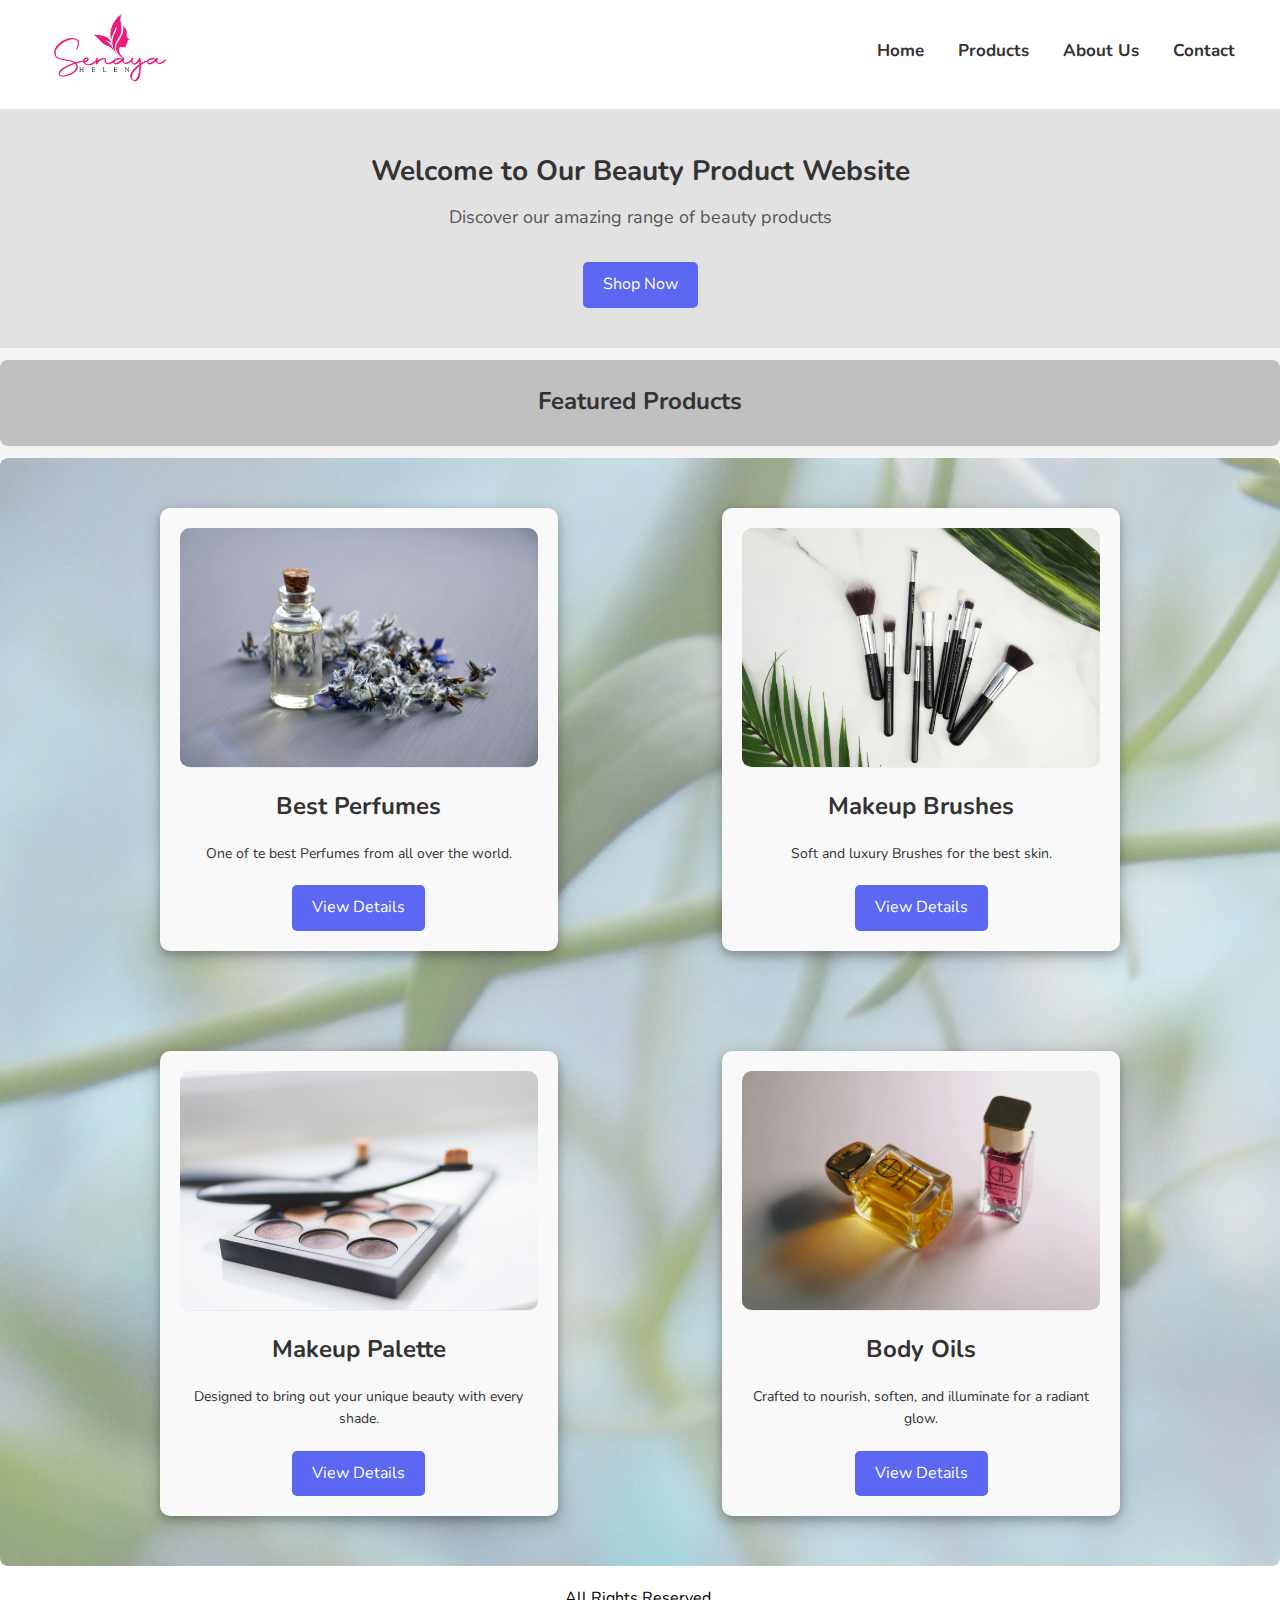
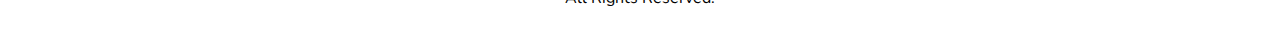
<file: index.html>
<!DOCTYPE html>
<html lang="en">
  <head>
    <meta charset="UTF-8" />
    <link rel="shortcut icon" href="images/logo.png">
    <meta name="viewport" content="width=device-width, initial-scale=1.0" />
    <link rel="preconnect" href="https://fonts.googleapis.com">
<link rel="preconnect" href="https://fonts.gstatic.com" crossorigin>
<link href="https://fonts.googleapis.com/css2?family=Nunito:ital,wght@0,200..1000;1,200..1000&display=swap" rel="stylesheet">
    <title>SENAYA</title>
    <link rel="stylesheet" href="style.css" />
  </head>
  <body>
    <div class="Navtext">
      <nav>
        <ul>
          <li><a href="#">Home</a></li>
          <li><a href="/products">Products</a></li>
          <li><a href="/aboutUs">About Us</a></li>
          <li><a href="/contact">Contact</a></li>
        </ul>
      </nav>
    </div>

    <header>
      <div class="logo">
        <img src="images/logo.png" class="heading" />
      </div>
    </header>

    <section class="hero">
      <h1>Welcome to Our Beauty Product Website</h1>
      <p>Discover our amazing range of beauty products</p>
      <a href="#" class="btn">Shop Now</a>
    </section>

    <div class="feature">
      <h2>Featured Products</h2>

    <section class="products">
    <section class="productsBg">

      <div class="product">
        <img src="images/bottle.jpg" alt="Product 1" />
        <h3>Best Perfumes</h3>
        <p>One of te best Perfumes from all over the world.</p>
        <a href="#" class="btn">View Details</a>
      </div>

      <div class="product">
        <img src="images/brushes.jpg" alt="Product 2" />
        <h3>Makeup Brushes</h3>
        <p>Soft and luxury Brushes for the best skin.</p>
        <a href="#" class="btn">View Details</a>
      </div>

      <div class="product">
        <img src="images/colors.jpg" alt="Product 3" />
        <h3>Makeup Palette</h3>
        <p>Designed to bring out your unique beauty with every shade.</p>
        <a href="#" class="btn">View Details</a>
      </div>

      <div class="product">
        <img src="images/perfume.jpg" alt="Product 4" />
        <h3>Body Oils</h3>
        <p> Crafted to nourish, soften, and illuminate for a radiant glow.</p>
        <a href="#" class="btn">View Details</a>
      </div>
    </section>
    <footer>
      <div class="content-wrap">
        <main>All Rights Reserved.</main>
        <!-- <header>Header</header> -->
      </div>
    </footer>
  </body>
</html>
</file>
<file: style.css>
/* Reset some default browser styles */
body,
h1,
h2,
h3,
p {
  margin: 0;
  padding: 0;
}

.Navtext {
  displayflex: none;
  /* display: inline-flex; */
  margin-right: 80px;
  margin-top: 0;
}

/* Basic styling for the entire body */
body {
  font-family: "Nunito", sans-serif;
  line-height: 1.6;
  color: #333;
  background: #f4f4f4;
}

/* Header styles */
header {
  background: #fff;
  padding: 10px 20px;
  box-shadow: 0 2px 5px rgba(0, 0, 0, 0.1);
}

.logo img {
  height: 80px;
  width: auto;
  scale: 2;
  margin-left: 50px;
}

nav ul {
  list-style: none;
  float: right;
  font-size: 17px;
  padding: 20px 5px;
  margin-right: -40px;
}

nav ul li {
  display: inline;
  margin-left: 10px;
  margin-right: -20px;
  font-family: "Nunito", sans-serif;
  padding: 10px 20px;
  font-weight: bold;
}

nav ul li a {
  color: #333;
  text-decoration: none;
  cursor: pointer;
  position: relative;
}

nav ul li a::after {
  content: " ";
  width: 0%;
  height: 3px;
  position: absolute;
  background: #5c67f2;
  left: 0;
  top: 100%;
  border-radius: 2px;
  transition: 0.4s;
}

nav ul li a:hover::after {
  width: 100%;
}

.feature{
  background: #c0c0c0;
  height: 86px;
  text-align: center;
  position: relative;
  justify-content: center;
  margin-top: 12px;
  margin-bottom:22px;
  border-radius:8px;
}

.feature h2{
  font-size:24px;
  padding-top:22px
}

/* Hero section styles */
.hero {
  background: #e2e2e2;
  padding: 40px 20px;
  text-align: center;
  font-family: "Nunito", sans-serif;
}

.hero h1 {
  margin-bottom: 20px;
  color: #333;
  font-family: "Nunito", sans-serif;
  font-weight: bold;
  font-size:28px;
}

.hero p {
  font-size: 18px;
  color: #555;
  font-family: "Nunito", sans-serif;
  margin-top: -10px;
  margin-bottom: 10px;
}

.btn {
  display: inline-block;
  padding: 10px 20px;
  margin-top: 20px;
  background: #5c67f2;
  color: white;
  text-decoration: none;
  border-radius: 5px;
}

.btn:hover {
  background: #4a50d1;
}

/* Product section styles */
.products {
  background: #fff;
  /* padding: 85px; */
  text-align: center;
  displayflex: space-between;
}

.productsBg {
  background-image: url("/images/bg image.jpg");
  border-radius:8px;
  position: relative;
  isolation:isolate;
  margin-top:38px;

}

.productsBg::after {
    content: "";
    position: absolute;
    inset:0;
    z-index:-1;
    background:white;
    opacity: .5;

}

.products h3 {
  font-size: 24px;
  color: #333;
  text-decoration: none;
  cursor: pointer;
  position: relative;
  padding-bottom: 8px;
}

.products h3::after {
  content: " ";
  width: 0%;
  height: 2px;
  position: absolute;
  background: #5c67f2;
  left: 0;
  top: 100%;
  border-radius: 2px;
  transform: scale(0, 1);
  transition: transform 0.4s ease;

  /* transition: 0.4s; */
}

.product h3:hover::after {
  width: 100%;
  transform: scale(1, 1);
}
.products p {
  font-size: 14px;
  font-family: "Nunito", sans-serif;
}

.product {
  display: inline-block;
  width: 28%;
  margin: 0px 80px 0px 80px;
  margin-bottom:50px;
  margin-top: 50px;
  background: #f9f9f9;
  padding: 20px;
  box-shadow: 0 4px 8px 0 rgba(0, 0, 0, 0.2), 0 6px 20px 0 rgba(0, 0, 0, 0.19);
  text-align: center;
  border-radius: 10px;
  font-family: "Nunito", sans-serif;
}

.product img {
  width: 100%;
  height: auto;
  border-bottom: 1px solid #eee;
  /* padding-bottom: 15px; */
  border-radius: 10px;
}

.product h3 {
  margin: 10px 0;
}

/* Footer styles */
footer {
  background: #fff;
  color: #000;
  text-align: center;
  padding: 20px 10px;
  position: relative;
  display: flex;
  justify-content: center;
}

footer:hover {
  background: #333;
  color: #fff;
}
</file>
